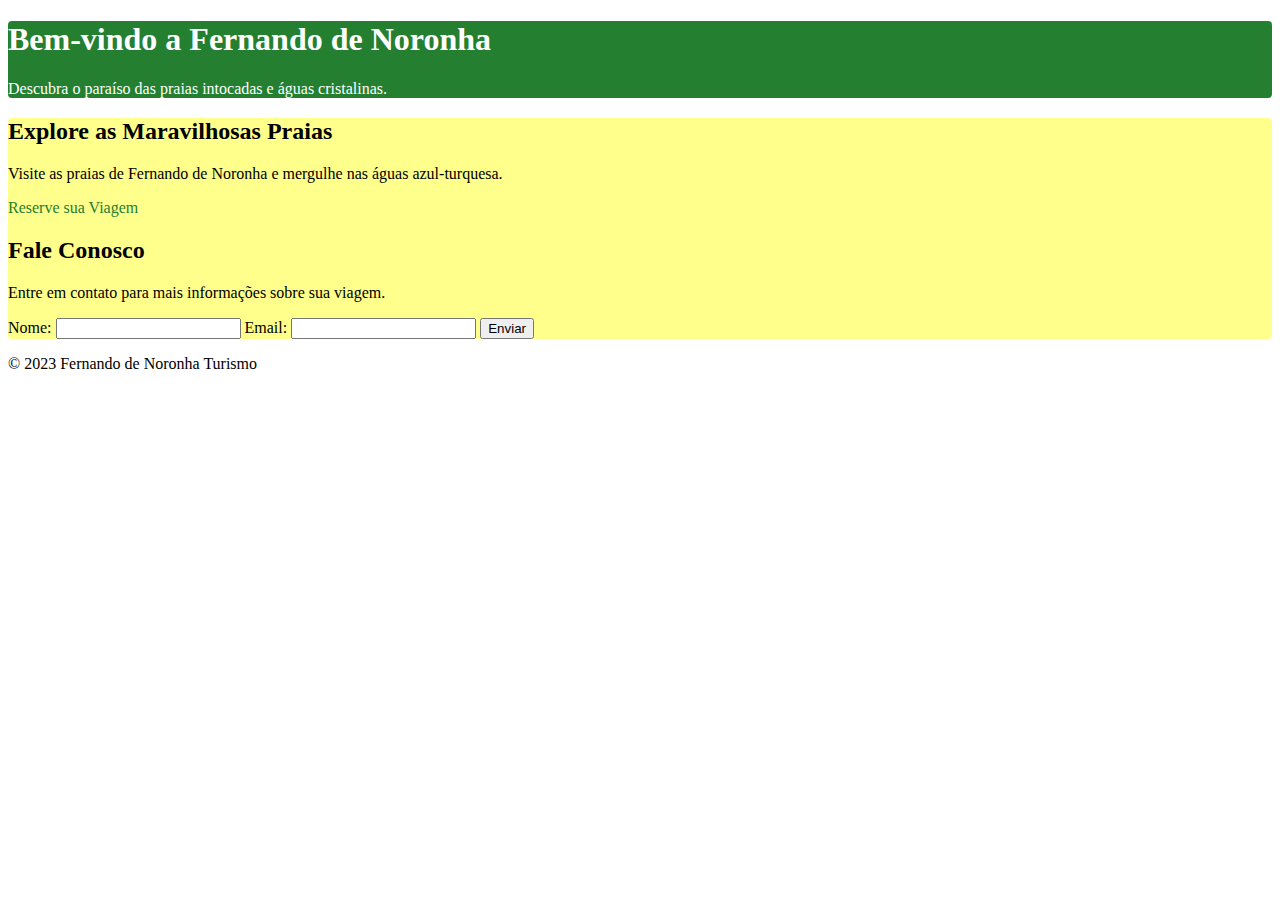
<file: exe001/index.html>
<!DOCTYPE html>
<html lang="pt-br">

<head>
    <meta charset="UTF-8">
    <meta name="viewport" content="width=device-width, initial-scale=1.0">
    <title>Exercício 1</title>
    <link rel="stylesheet" href="style.css">
</head>

<body>
    <header>
        <h1>Bem-vindo a Fernando de Noronha</h1>
        <p>Descubra o paraíso das praias intocadas e águas cristalinas.</p>
    </header>

    <main>
        <section>
            <h2>Explore as Maravilhosas Praias</h2>
            <p>Visite as praias de Fernando de Noronha e mergulhe nas águas azul-turquesa.</p>
            <a href="#contact">Reserve sua Viagem</a>
        </section>

        <section id="contact">
            <h2>Fale Conosco</h2>
            <p>Entre em contato para mais informações sobre sua viagem.</p>
            <form>
                <label for="name">Nome:</label>
                <input type="text" id="name" name="name" required>
                <label for="email">Email:</label>
                <input type="email" id="email" name="email" required>
                <button type="submit">Enviar</button>
            </form>
        </section>
    </main>

    <footer>
        <p>© 2023 Fernando de Noronha Turismo</p>
    </footer>
</body>

</html>
</file>
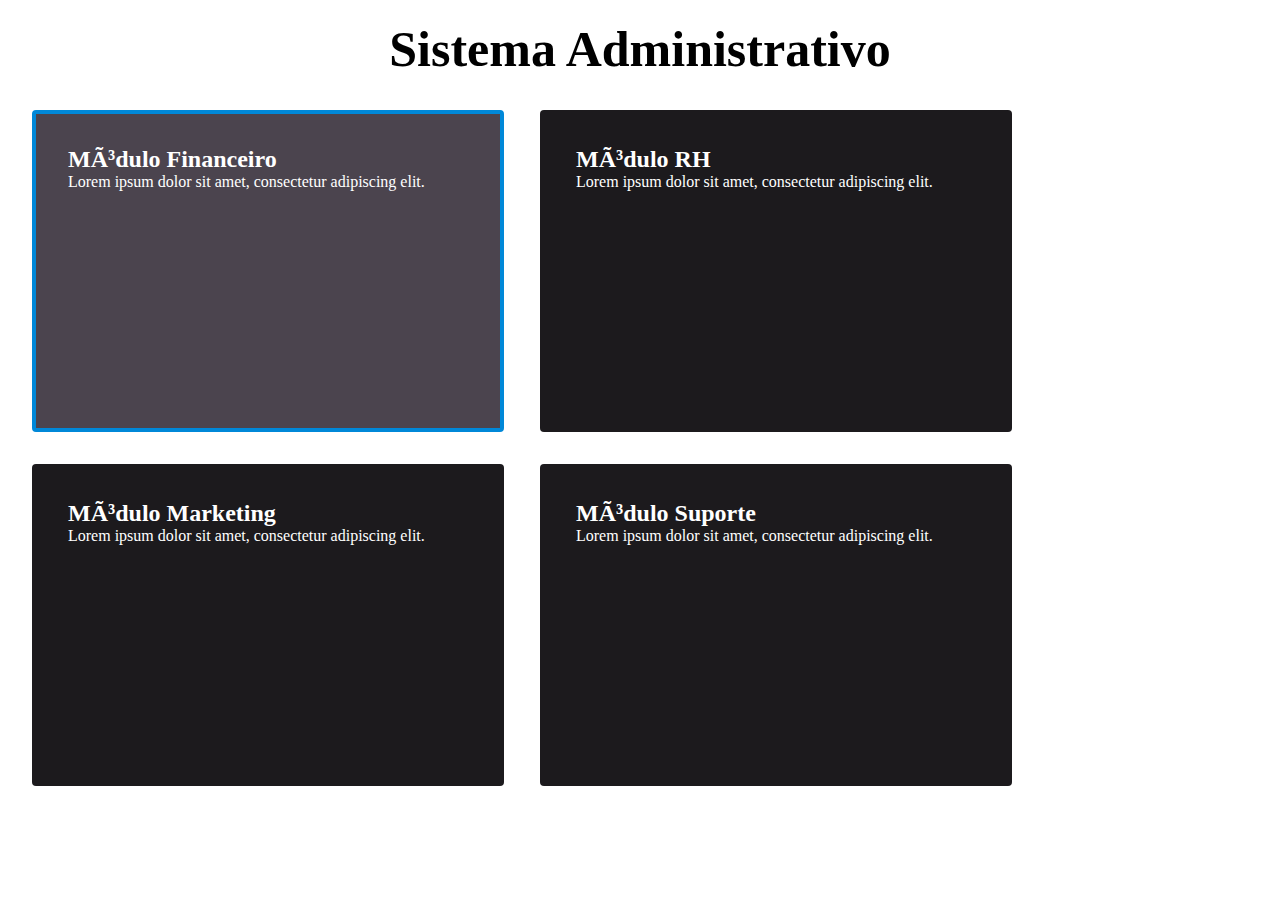
<file: exe002/index.html>
<!DOCTYPE html>
<html lang="pt-br>
<head>
    <meta charset="UTF-8">
    <meta name="viewport" content="width=device-width, initial-scale=1.0">
    <title>Exercício 2</title>
    <link rel="stylesheet" href="style.css">
</head>
<body>
    <h1>Sistema Administrativo</h1>
    <ul>
        <li class="selected">
            <h2>Módulo Financeiro</h2>
            <p>Lorem ipsum dolor sit amet, consectetur adipiscing elit.</p>
        </li>
        <li>
            <h2>Módulo RH</h2>
            <p>Lorem ipsum dolor sit amet, consectetur adipiscing elit.</p>
        </li>
        <li class="hidden">
            <h2>Módulo Gestão</h2>
            <p>Lorem ipsum dolor sit amet, consectetur adipiscing elit.</p>
        </li>
        <li>
            <h2>Módulo Marketing</h2>
            <p>Lorem ipsum dolor sit amet, consectetur adipiscing elit.</p>
        </li>
        <li class="hidden">
            <h2>Módulo Patrimônio</h2>
            <p>Lorem ipsum dolor sit amet, consectetur adipiscing elit.</p>
        </li>
        <li>
            <h2>Módulo Suporte</h2>
            <p>Lorem ipsum dolor sit amet, consectetur adipiscing elit.</p>
        </li>
        
        
    </ul>
</body>
</html>
</file>
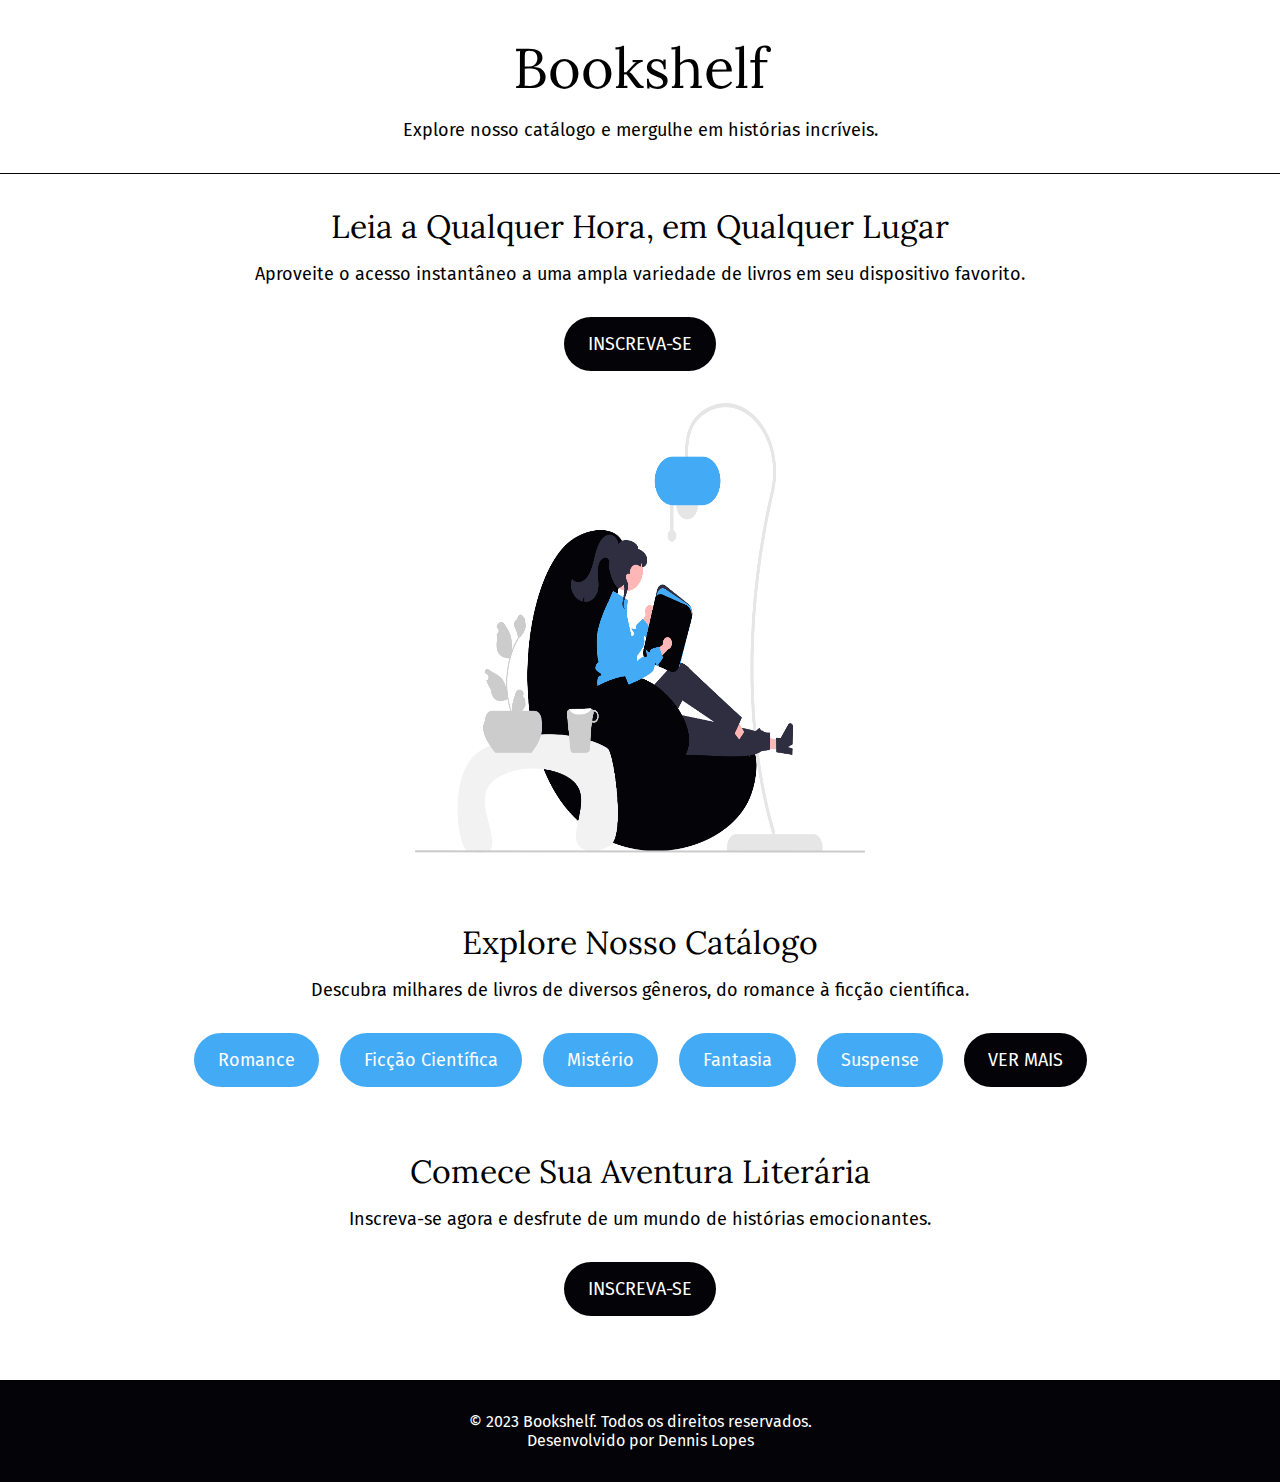
<file: exe003/index.html>
<!DOCTYPE html>
<html lang="pt-br">

<head>
    <meta charset="UTF-8">
    <meta name="viewport" content="width=device-width, initial-scale=1.0">
    <title>Bookshelf</title>
    <link rel="stylesheet" href="index.css">
    <link rel="preconnect" href="https://fonts.googleapis.com">
    <link rel="preconnect" href="https://fonts.gstatic.com" crossorigin>
    <link href="https://fonts.googleapis.com/css2?family=Fira+Sans:wght@400;700&family=Lora:wght@400&display=swap" rel="stylesheet">
</head>

<body>
    <header>
        <h1>Bookshelf</h1>
        <p>Explore nosso catálogo e mergulhe em histórias incríveis.</p>
    </header>

    <main>
        <section class="feature">
            <h2>Leia a Qualquer Hora, em Qualquer Lugar</h2>
            <p>Aproveite o acesso instantâneo a uma ampla variedade de livros em seu dispositivo favorito.</p>
            <a href="#" class="cta-button">Inscreva-se</a>
            <img src="../2.png" alt="Pessoa lendo um livro" width="450" height="450" class="feature-image">
        </section>

        <section class="catalog">
            <h2>Explore Nosso Catálogo</h2>
            <p>Descubra milhares de livros de diversos gêneros, do romance à ficção científica.</p>
            <ul class="genres">
                <li class="genre"><a href="#">Romance</a></li>
                <li class="genre"><a href="#">Ficção Científica</a></li>
                <li class="genre"><a href="#">Mistério</a></li>
                <li class="genre"><a href="#">Fantasia</a></li>
                <li class="genre"><a href="#">Suspense</a></li>
                <li class="see-more"><a href="#">Ver Mais</a></li>
            </ul>
        </section>

        <section class="cta">
            <h2>Comece Sua Aventura Literária</h2>
            <p>Inscreva-se agora e desfrute de um mundo de histórias emocionantes.</p>
            <a href="#" class="cta-button">Inscreva-se</a>
        </section>
    </main>

        <footer>
            <p>© 2023 Bookshelf. Todos os direitos reservados.</p>
            <p>Desenvolvido por Dennis Lopes</p>
        </footer>
    </main>
</body>

</html>
</file>
<file: exe001/style.css>
@charset "UTF-8";

body {
    background-image: url(https://www.viagenspossiveis.com.br/wp-content/uploads/2013/02/C360_2012-11-19-17-59-02.jpg?_gl=1*1qj459a*_ga*MTMzNTYzODYxMy4xNzA2MDIxODE5*_ga_37GXT4VGQK*MTcyOTAwMjM5OC45NDQuMS4xNzI5MDA2MzI4LjAuMC4w*_fplc*VzJ0OUolMkZsMnZoaGN4QW5nb3RIWTk0cDlySSUyQnlESU4lMkZWZzJESmN4S0JKJTJGUDdaY3QxQ0U5Z2R1UDBjcnVta0dwMXZRdG16bnRsQm1oeTRlMXRlNVdUc0NmWWk2RGdmb1daMXduOHVIY2tVcSUyQkZKNjRpVmFVSmpnMElrclpwQSUzRCUzRA..);

    background-size: cover;
}

header{
    background-color:#248030;
    color: #ffffff;
    border-radius: 4px;
    
}

main{
    background-color: #ffff8c;
    border-radius: 4px;
}

main > section > a{
    text-decoration: none;
    color: #248030;
} 

footer{
    background-color: #ffffff;
   
}
</file>
<file: exe002/style.css>
@charset "UTF-8";

*{
    margin: 0;
    padding: 0;
}
 
h1{
    text-align: center;
    color: #000000;
    font-size: 50px;
    margin-top: 20px;
}

li {
    background-color: #1c1a1d;
    border: 4px solid transparent;
   border-radius: 4px;
   color: #fff;
   cursor: pointer;
   display: inline-block;
   margin-top: 32px;
   margin-left: 32px;
   padding: 32px;
   height: 250px;
    width: 400px;
}

.selected{
    background-color: #4b444e;
    border: 4px solid #0088d8;
}

.hidden{
    display: none;
}
</file>
<file: exe003/index.css>
@charset "UTF-8";

* {
    font-family: "Fira Sans", system-ui, -apple-system, BlinkMacSystemFont, 'Segoe UI', Roboto, Oxygen, Ubuntu, Cantarell, 'Open Sans', 'Helvetica Neue', sans-serif;
    margin: 0;
    padding: 0;
}

header {
    border-bottom: 1px solid #030308;
    font-size: 1.125rem;
    padding: 2rem 0;
    text-align: center;
}

h1, h2 {
    font-family: "Lora", serif;
    font-weight: 400;
}

h1 {
    font-size: 3.5rem;
    margin-bottom: 1rem;
}

h2 {
    font-size: 2rem;
    margin-bottom: 1rem;
}

.feature, .catalog, .cta {
    font-size: 1.125rem;
    padding: 2rem;
    text-align: center;
}

.cta-button {
    background-color: #030308;
    border-radius: 9999px;
    color: #fff;
    display: block;
    margin: 2rem auto;
    padding: 1rem 1.5rem;
    width: fit-content;
    text-decoration: none;
    text-transform: uppercase;
}

.genres > li {
    display: inline-block;
    margin-top: 2rem;
}

.genres > li + li {
    margin-left: 1rem;
    margin-top: 1rem;
}

.genre > a,
.see-more > a {
    background-color: #43abf6;
    border-radius: 9999px;
    color: #fff;
    display: inline-block;
    padding: 1rem 1.5rem;
    text-decoration: none;
}

.see-more > a {
    background-color: #030308;
    text-transform: uppercase;
}

footer {
    background-color: #030308;
    color: #fff;
    font-family: "Lora", serif;
    padding: 2rem;
    text-align: center;
}
</file>
